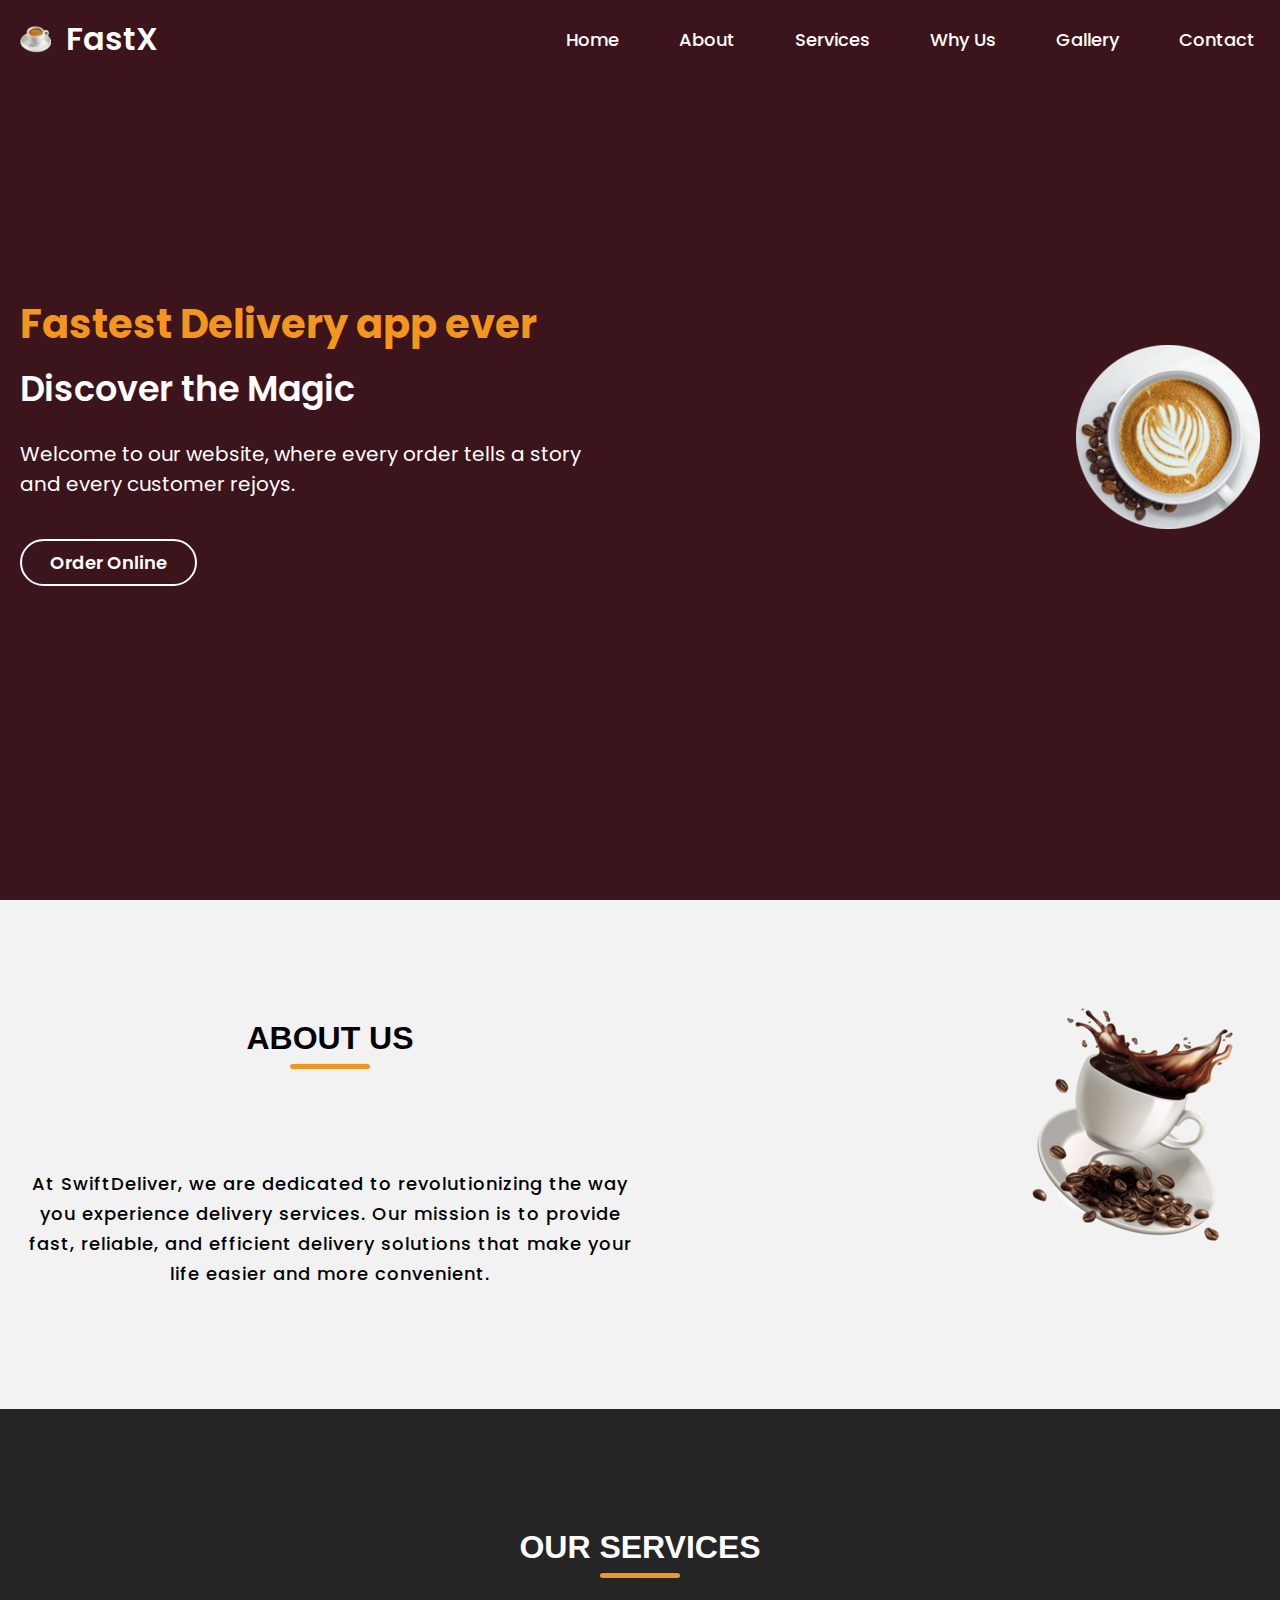
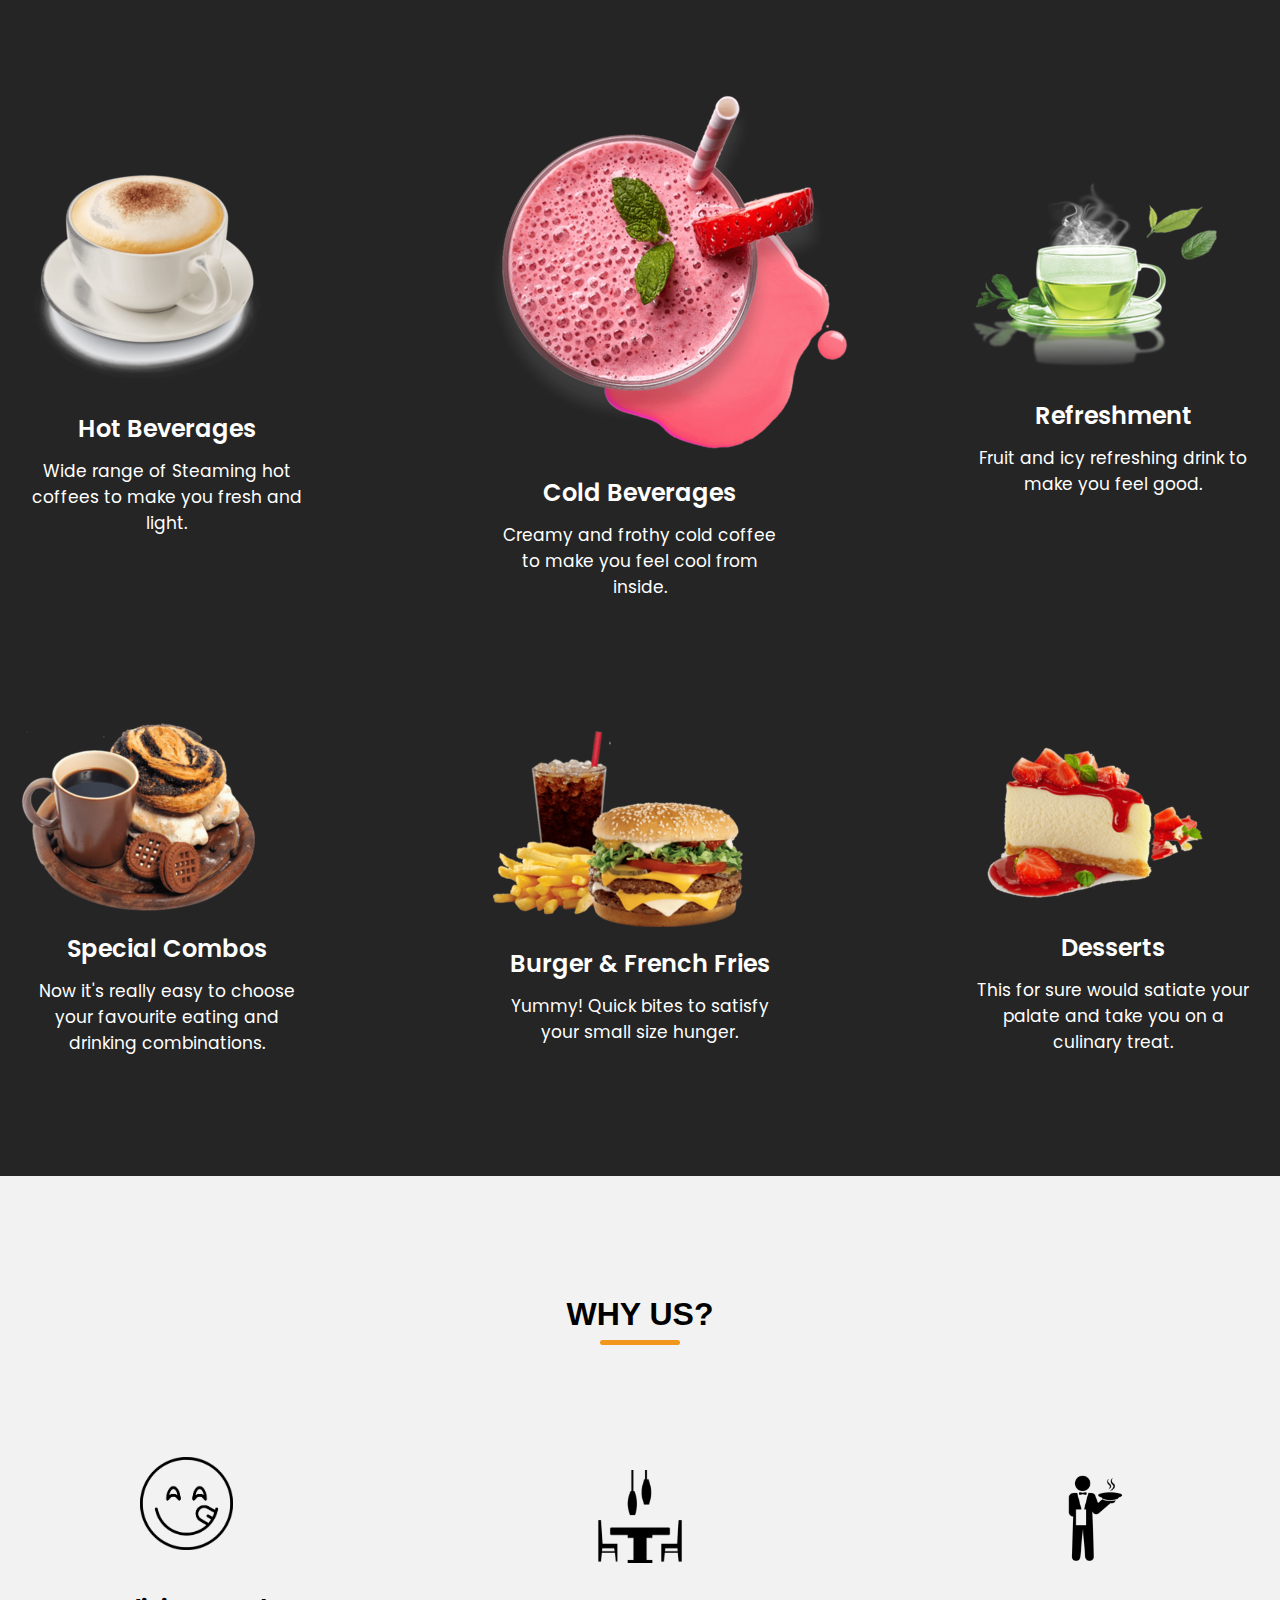
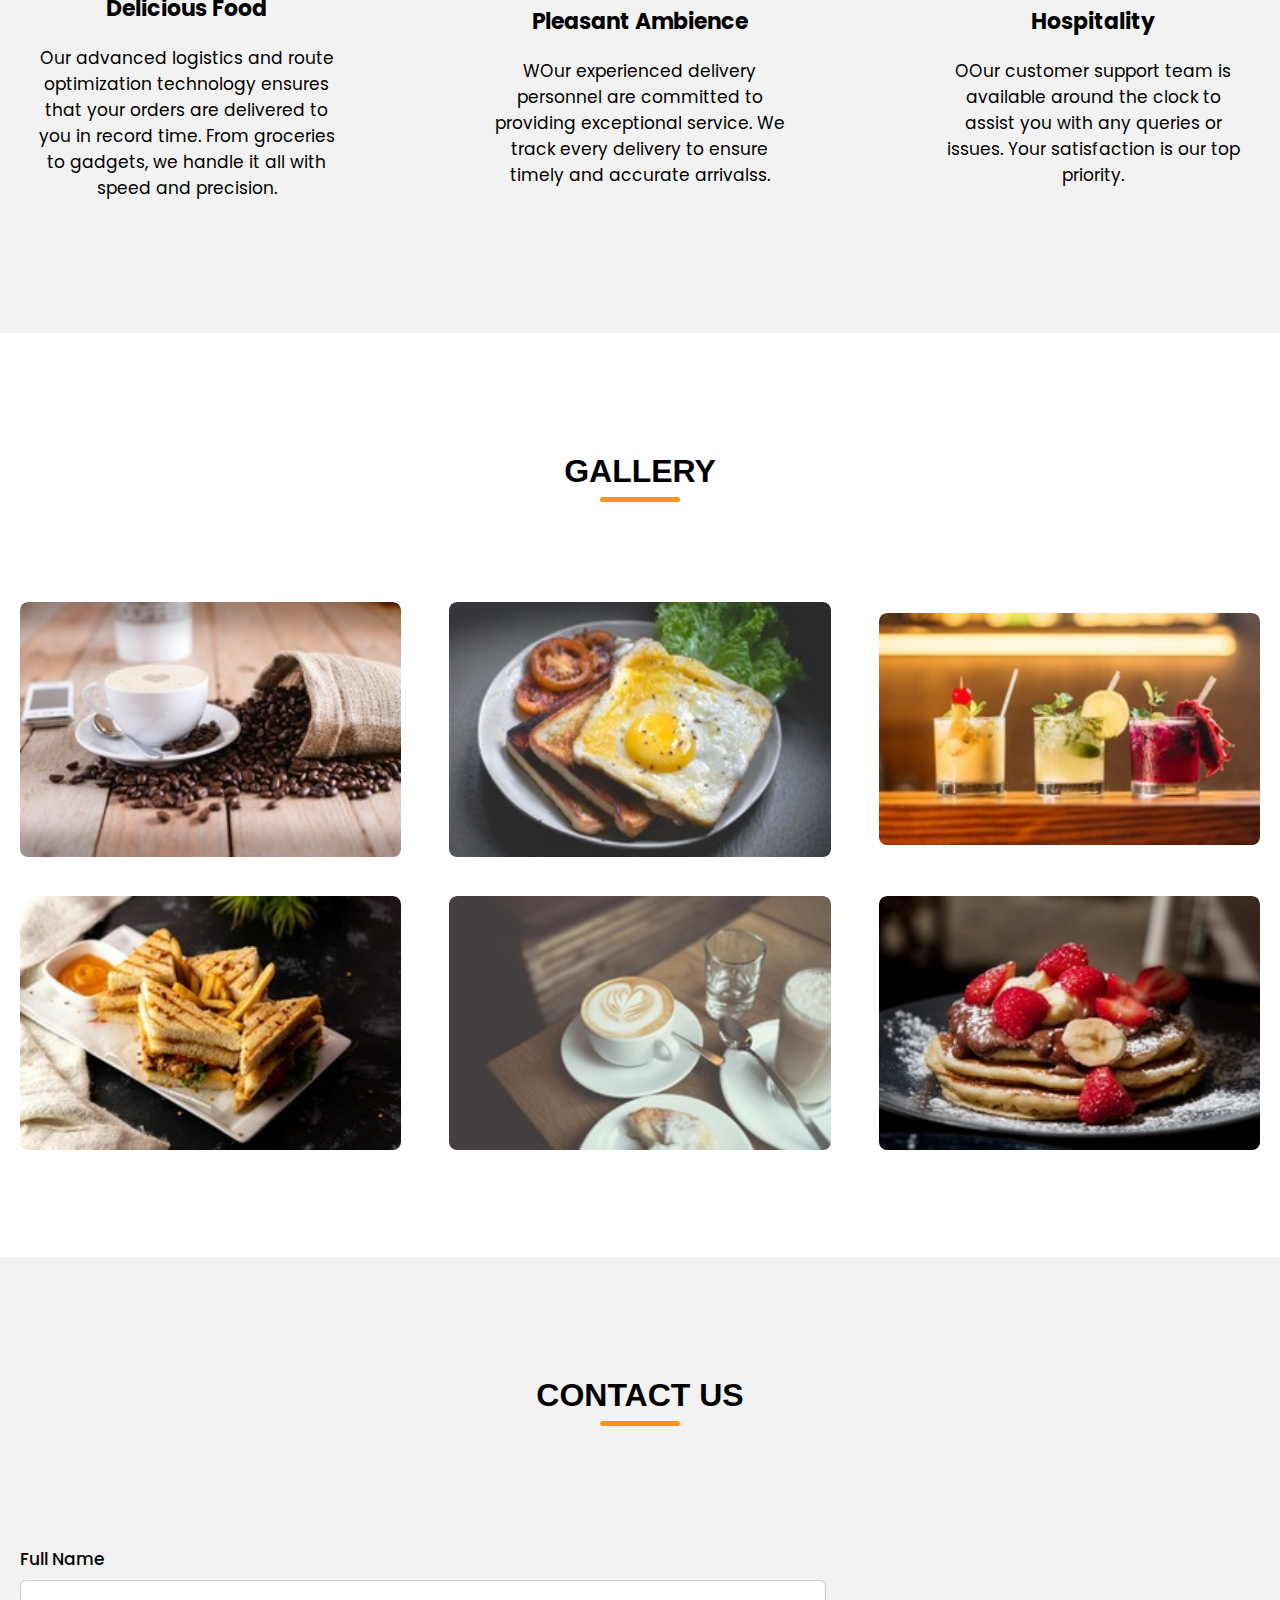
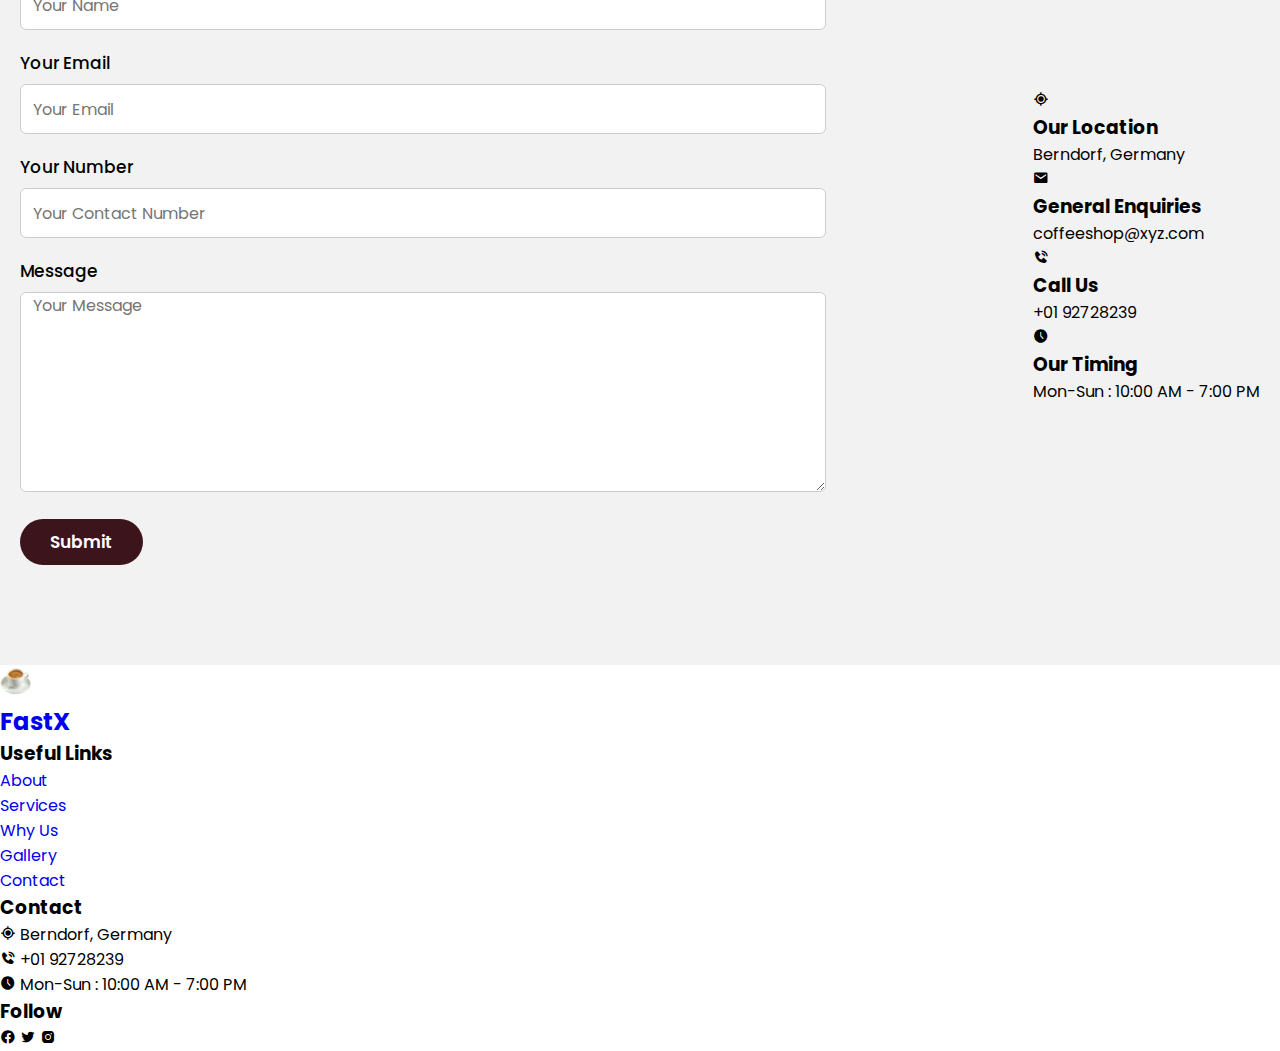
<file: index.html>
<!DOCTYPE html>
<html lang="en">
<head>
    <meta charset="UTF-8" />
    <meta name="viewport" content="width=device-width, initial-scale=1.0" />
    <title>Website HTML and CSS</title>
    <!-- CSS Link -->
    <link rel="stylesheet" href="style.css" />
    <!-- Box Icon Link for Icons -->
    <link href="https://unpkg.com/boxicons@2.1.4/css/boxicons.min.css" rel="stylesheet" />
</head>
<body>
    <!-- Header & Navbar Section -->
    <header>
        <nav>
            <div class="nav_logo">
                <a href="#">
                    <img src="coffee_logo.png" alt="Coffee Logo" />
                    <h2>FastX</h2>
                </a>
            </div>

            <input type="checkbox" id="click" />
            <label for="click">
                <i class="menu_btn bx bx-menu"></i>
                <i class="close_btn bx bx-x"></i>
            </label>

            <ul>
                <li><a href="#">Home</a></li>
                <li><a href="#about">About</a></li>
                <li><a href="#service">Services</a></li>
                <li><a href="#why">Why Us</a></li>
                <li><a href="#gallery">Gallery</a></li>
                <li><a href="#contact">Contact</a></li>
            </ul>
        </nav>
    </header>

   <!-- Hero Section -->
<section class="hero_section">
    <div class="section_container">
        <div class="hero_container">
            <div class="text_section">
                <h2>Fastest Delivery app ever</h2>
                <h3>Discover the Magic </h3>
                <p>Welcome to our website, where every order tells a story and every customer rejoys.</p>
                <div class="hero_section_button">
                    <a href="order_online.html" class="button">Order Online</a> <!-- Updated to use anchor tag -->
                </div>
            </div>
            <div class="image_section">
                <img src="cofffee_image.png" alt="Coffee" />
            </div>
        </div>
    </div>
</section>


    <!-- About Us Section -->
    <section class="about_us" id="about">
        <div class="section_container">
            <div class="about_container">
                <div class="text_section">
                    <h2 class="section_title">About Us</h2>
                    <p>At SwiftDeliver, we are dedicated to revolutionizing the way you experience delivery services. Our mission is to provide fast, reliable, and efficient delivery solutions that make your life easier and more convenient.</p>
                </div>
                <div class="image_section">
                    <img src="about_coffee.png" alt="coffee" />
                </div>
            </div>
        </div>
    </section>

    <!-- Services Section -->
    <section class="services" id="service">
        <h2 class="section_title">Our Services</h2>
        <div class="section_container">
            <div class="service_container">
                <div class="services_items">
                    <img src="hot_beverages.png" alt="Hot Beverages" />
                    <div class="services_text">
                        <h3>Hot Beverages</h3>
                        <p>Wide range of Steaming hot coffees to make you fresh and light.</p>
                    </div>
                </div>
                <div class="services_items">
                    <img src="cold_beverages.png" alt="Cold Beverages" />
                    <div class="services_text">
                        <h3>Cold Beverages</h3>
                        <p>Creamy and frothy cold coffee to make you feel cool from inside.</p>
                    </div>
                </div>
                <div class="services_items">
                    <img src="refreshment.png" alt="Refreshment" />
                    <div class="services_text">
                        <h3>Refreshment</h3>
                        <p>Fruit and icy refreshing drink to make you feel good.</p>
                    </div>
                </div>
                <div class="services_items">
                    <img src="special_combos.png" alt="Special Combos" />
                    <div class="services_text">
                        <h3>Special Combos</h3>
                        <p>Now it's really easy to choose your favourite eating and drinking combinations.</p>
                    </div>
                </div>
                <div class="services_items">
                    <img src="burger_frenchFries.png" alt="Burger & French Fries" />
                    <div class="services_text">
                        <h3>Burger & French Fries</h3>
                        <p>Yummy! Quick bites to satisfy your small size hunger.</p>
                    </div>
                </div>
                <div class="services_items">
                    <img src="dessert.png" alt="Desserts" />
                    <div class="services_text">
                        <h3>Desserts</h3>
                        <p>This for sure would satiate your palate and take you on a culinary treat.</p>
                    </div>
                </div>
            </div>
        </div>
    </section>

    <!-- Why Us Section -->
    <section class="why_us" id="why">
        <h2 class="section_title">Why Us?</h2>
        <div class="section_container">
            <div class="why_container">
                <div class="why_items">
                    <img src="delicious.png" alt="Delicious" />
                    <div class="why_us_text">
                        <h3>Delicious Food</h3>
                        <p>Our advanced logistics and route optimization technology ensures that your orders are delivered to you in record time. From groceries to gadgets, we handle it all with speed and precision.</p>
                    </div>
                </div>
                <div class="why_items">
                    <img src="pleasant.png" alt="Pleasant" />
                    <div class="why_us_text">
                        <h3>Pleasant Ambience</h3>
                        <p>WOur experienced delivery personnel are committed to providing exceptional service. We track every delivery to ensure timely and accurate arrivalss.</p>
                    </div>
                </div>
                <div class="why_items">
                    <img src="hospitality.png" alt="Hospitality" />
                    <div class="why_us_text">
                        <h3>Hospitality</h3>
                        <p>OOur customer support team is available around the clock to assist you with any queries or issues. Your satisfaction is our top priority.</p>
                    </div>
                </div>
            </div>
        </div>
    </section>

    <!-- Gallery Section -->
    <section class="gallery" id="gallery">
        <h2 class="section_title">Gallery</h2>
        <div class="section_container">
            <div class="gallery_container">
                <div class="gallery_items">
                    <img src="gallery_1.jpg" alt="Gallery Image" />
                </div>
                <div class="gallery_items">
                    <img src="gallery_2.jpg" alt="Gallery Image" />
                </div>
                <div class="gallery_items">
                    <img src="gallery_3.jpg" alt="Gallery Image" />
                </div>
                <div class="gallery_items">
                    <img src="gallery_4.jpg" alt="Gallery Image" />
                </div>
                <div class="gallery_items">
                    <img src="gallery_5.jpg" alt="Gallery Image" />
                </div>
                <div class="gallery_items">
                    <img src="gallery_6.jpg" alt="Gallery Image" />
                </div>
            </div>
        </div>
    </section>

    <!-- Contact Section -->
    <section class="contact" id="contact">
        <h2 class="section_title">Contact Us</h2>
        <div class="section_container">
            <div class="contact_container">
                <div class="contact_form">
                    <form action="https://formspree.io/f/xwpevljo" method="POST">
                        <div class="field">
                            <label for="name">Full Name</label>
                            <input type="text" id="name" name="name" placeholder="Your Name" required />
                        </div>
                        <div class="field">
                            <label for="email">Your Email</label>
                            <input type="email" id="email" name="email" placeholder="Your Email" required />
                        </div>
                        <div class="field">
                            <label for="number">Your Number</label>
                            <input type="tel" id="number" name="number" placeholder="Your Contact Number" required />
                        </div>
                        <div class="field">
                            <label for="message">Message</label>
                            <textarea id="message" name="message" placeholder="Your Message" required></textarea>
                        </div>
                        <button class="button" type="submit">Submit</button>
                    </form>
                </div>

                <div class="contact_text">
                    <div class="contact_items">
                        <i class="bx bx-current-location"></i>
                        <div class="contact_details">
                            <h3>Our Location</h3>
                            <p>Berndorf, Germany</p>
                        </div>
                    </div>
                    <div class="contact_items">
                        <i class="bx bxs-envelope"></i>
                        <div class="contact_details">
                            <h3>General Enquiries</h3>
                            <p>coffeeshop@xyz.com</p>
                        </div>
                    </div>
                    <div class="contact_items">
                        <i class="bx bxs-phone-call"></i>
                        <div class="contact_details">
                            <h3>Call Us</h3>
                            <p>+01 92728239</p>
                        </div>
                    </div>
                    <div class="contact_items">
                        <i class="bx bxs-time-five"></i>
                        <div class="contact_details">
                            <h3>Our Timing</h3>
                            <p>Mon-Sun : 10:00 AM - 7:00 PM</p>
                        </div>
                    </div>
                </div>
            </div>
        </div>
    </section>

    <!-- Footer Section -->
    <footer>
        <div class="section_container">
            <div class="footer_section">
                <div class="footer_logo">
                    <a href="index.html">
                        <img src="coffee_logo.png" alt="Coffee Logo" />
                        <h2>FastX</h2>
                    </a>
                </div>
                <div class="useful_links">
                    <h3>Useful Links</h3>
                    <ul>
                        <li><a href="#about">About</a></li>
                        <li><a href="#service">Services</a></li>
                        <li><a href="#why">Why Us</a></li>
                        <li><a href="#gallery">Gallery</a></li>
                        <li><a href="#contact">Contact</a></li>
                    </ul>
                </div>
                <div class="contact_us">
                    <h3>Contact</h3>
                    <ul>
                        <li>
                            <i class="bx bx-current-location"></i>
                            <span>Berndorf, Germany</span>
                        </li>
                        <li>
                            <i class="bx bxs-phone-call"></i> <span>+01 92728239</span>
                        </li>
                        <li>
                            <i class="bx bxs-time-five"></i>
                            <span>Mon-Sun : 10:00 AM - 7:00 PM</span>
                        </li>
                    </ul>
                </div>
                <div class="follow_us">
                    <h3>Follow</h3>
                    <i class="bx bxl-facebook-circle"></i>
                    <i class="bx bxl-twitter"></i>
                    <i class="bx bxl-instagram-alt"></i>
                </div>
            </div>
        </div>
    </footer>
</body>
</html>
</file>
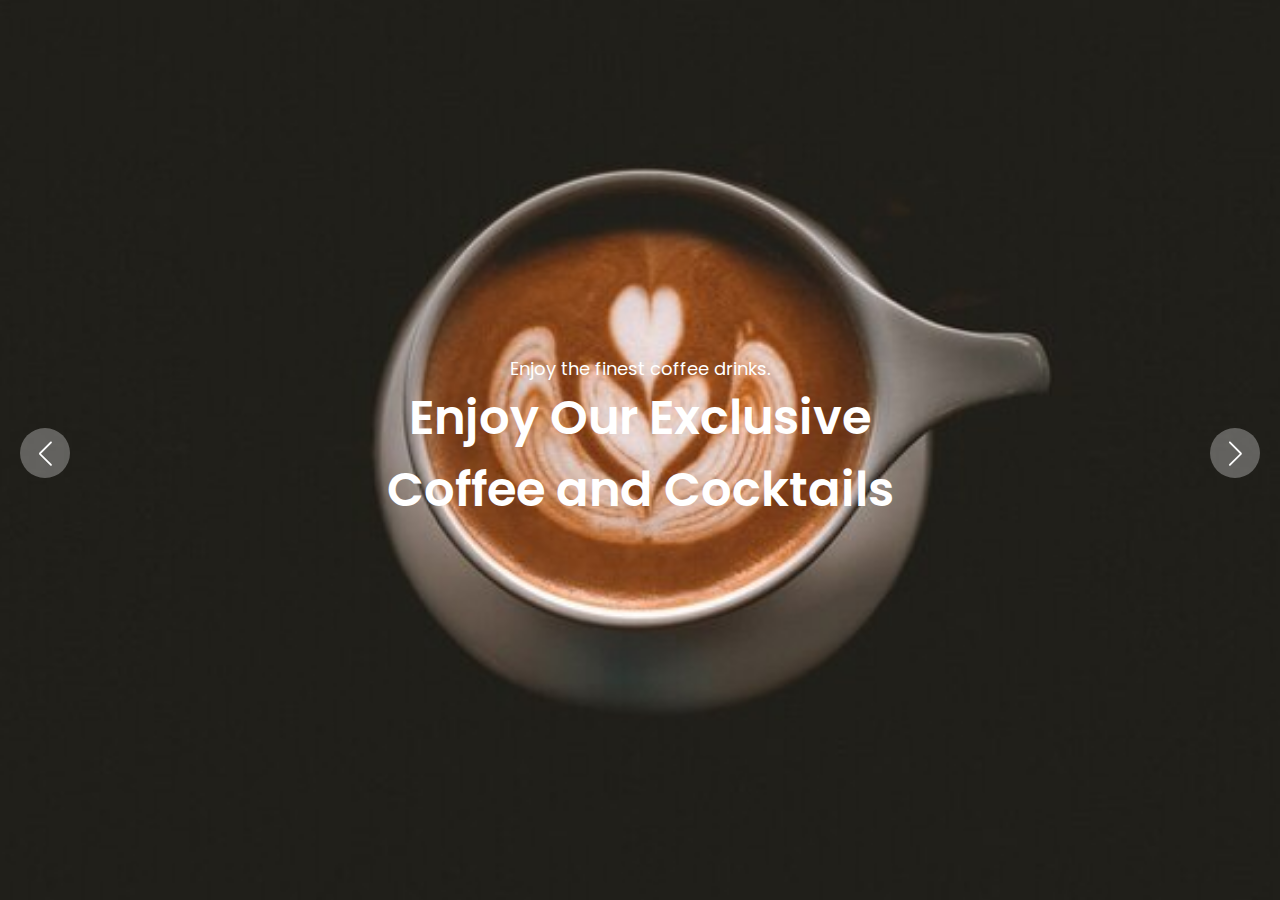
<file: order_online.html>
<!DOCTYPE html>
<html lang="en">
  <head>
    <meta charset="UTF-8" />
    <meta http-equiv="X-UA-Compatible" content="IE=edge" />
    <meta name="viewport" content="width=device-width, initial-scale=1.0" />
    <title>Website Image Slider</title>

    <!-- Link Swiper's CSS -->
    <link
      rel="stylesheet"
      href="https://cdn.jsdelivr.net/npm/swiper@11/swiper-bundle.min.css"
    />

    <!-- CSS -->
    <link rel="stylesheet" href="style 2.css" />
  </head>
  <body>
    <section class="main swiper mySwiper">
      <div class="wrapper swiper-wrapper">
        <div class="slide swiper-slide">
          <img src="img1.png" alt="" class="image" />
          <div class="image-data">
            <span class="text">Enjoy the finest coffee drinks.</span>
            <h2>
              Enjoy Our Exclusive <br />
              Coffee and Cocktails
            </h2>
          </div>
        </div>
        <div class="slide swiper-slide">
          <img src="img2.png" alt="" class="image" />
          <div class="image-data">
            <span class="text">We really like what we do.</span>
            <h2>
              Coffee Beans with a <br />
              Perfect Aroma
            </h2>
          </div>
        </div>
        <div class="slide swiper-slide">
          <img src="img3.png" alt="" class="image" />
          <div class="image-data">
            <span class="text">Making Our coffee with love.</span>
            <h2>
              Alluring and Fragrant <br />
              Coffee Aroma
            </h2>
            
          </div>
        </div>
      </div>

      <div class="swiper-button-next nav-btn"></div>
      <div class="swiper-button-prev nav-btn"></div>
      <div class="swiper-pagination"></div>
    </section>

    <!-- Razorpay Payment Button Form -->
    <form id="razorpay-form" action="https://checkout.razorpay.com/v1/payment-button.js" method="POST">
      <script src="https://checkout.razorpay.com/v1/payment-button.js" data-payment_button_id="pl_Obmb6lycSoMwFF" async></script>
    </form>

    <!-- Swiper JS -->
    <script src="https://cdn.jsdelivr.net/npm/swiper@11/swiper-bundle.min.js"></script>

    <!-- Initialize Swiper -->
    <script>
      var swiper = new Swiper(".mySwiper", {
        slidesPerView: 1,
        loop: true,
        pagination: {
          el: ".swiper-pagination",
          clickable: true,
        },
        navigation: {
          nextEl: ".swiper-button-next",
          prevEl: ".swiper-button-prev",
        },
      });

      // Function to trigger Razorpay payment
      document.getElementById('buy-now').addEventListener('click', function (event) {
        document.querySelector('form#razorpay-form').querySelector('script').click(); // Trigger the payment
      });
    </script>
  </body>
</html>
</file>
<file: style.css>
/* Importing Google font - Poppins */
@import url("https://fonts.googleapis.com/css2?family=Poppins:wght@400;500;600;700&display=swap");

* {
    margin: 0;
    padding: 0;
    box-sizing: border-box;
    font-family: "Poppins", sans-serif;
}

/* Defining Custom Variables */
:root {
    /* Colors */
    --primary-color: #3b141c;
    --secondary-color: #f3961c;
    --dark-color: #252525;
    --white-color: #fff;
    --light-gray-color: #f2f2f2;

    /* Site Max-Width */
    --site-max-width: 1300px;
}

html {
    scroll-behavior: smooth;
}

body {
    background-color: var(--white-color);
}

/* Setting for the whole website */
a {
    text-decoration: none;
}

ul {
    list-style: none;
}

.section_container {
    margin: 0 auto;
    max-width: var(--site-max-width);
}

.section_title {
    text-align: center;
    padding: 60px 0 100px;
    font-size: 32px;
    font-family: "Righteous", sans-serif;
    text-transform: uppercase;
}

.section_title::after {
    content: '';
    width: 80px;
    background: var(--secondary-color);
    height: 5px;
    display: block;
    margin: 7px auto 0;
    border-radius: 8px;
}

/* Styling for the header section */
header {
    position: fixed;
    top: 0;
    width: 100%;
    z-index: 1;
    background: var(--primary-color);
}

nav {
    display: flex;
    padding: 15px 0 15px 20px;
    justify-content: space-between;
    align-items: center;
    margin: 0 auto;
    max-width: var(--site-max-width);
}

nav .nav_logo a {
    display: flex;
    gap: 15px;
    align-items: center;
}

nav .nav_logo a img {
    max-width: 55px;
}

nav .nav_logo h2 {
    color: var(--white-color);
    font-weight: 600;
    font-size: 32px;
}

nav ul {
    display: flex;
    gap: 10px;
}

nav ul li a {
    display: block;
    padding: 10px 25px;
    font-size: 18px;
    font-weight: 500;
    color: var(--white-color);
    border-radius: 30px;
    transition: all 0.2s ease;
}

nav ul li a:hover {
    color: var(--primary-color);
    background-color: var(--secondary-color);
}

nav label {
    font-size: 32px;
    color: var(--white-color);
    cursor: pointer;
}

label .menu_btn,
label .close_btn {
    display: none;
}

#click {
    display: none;
}

/* Hero Section */
.hero_section {
    min-height: 100vh;
    background: var(--primary-color);
}

.hero_container {
    display: flex;
    gap: 20px;
    padding: 20px;
    align-items: center;
    padding-top: 85px;
    min-height: calc(100vh - 85px);
    justify-content: space-between;
}

.hero_container .text_section h2 {
    font-size: 40px;
    color: var(--secondary-color);
}

.hero_container .text_section h3 {
    font-size: 35px;
    font-weight: 600;
    color: var(--white-color);
    margin-top: 8px;
}

.hero_container .text_section p {
    font-size: 20px;
    font-weight: 400;
    color: var(--white-color);
    margin: 24px 0 40px;
    max-width: 70%;
}

.hero_container .hero_section_button {
    display: flex;
    gap: 24px;
}

.hero_container .hero_section_button .button {
    padding: 8px 28px;
    border: 2px solid transparent;
    outline: none;
    cursor: pointer;
    border-radius: 50px;
    background: var(--secondary-color);
    color: var(--primary-color);
    font-size: 18px;
    font-weight: 600;
    transition: all 0.4s ease;
}

.hero_container .hero_section_button .button:last-child {
    color: var(--white-color);
    border-color: var(--white-color);
    background: none;
}

.hero_container .hero_section_button .button:first-child:hover {
    color: var(--white-color);
    background: transparent;
    border-color: var(--white-color);
}

.hero_container .hero_section_button .button:last-child:hover {
    color: var(--primary-color);
    background: var(--secondary-color);
    border-color: var(--secondary-color);
}

.hero_container .image_section {
    max-width: 45%;
}

.hero_container .image_section img {
    width: 100%;
}

/* About Us Section */
.about_us {
    padding: 60px 20px 120px;
    background: var(--light-gray-color);
}

.about_container {
    display: flex;
    justify-content: space-between;
    gap: 20px;
    align-items: center;
}

.about_container .text_section {
    max-width: 50%;
}

.about_container .text_section p {
    font-size: 18px;
    font-weight: 500;
    letter-spacing: 1px;
    line-height: 30px;
    text-align: center;
}

.about_container .image_section {
    max-width: 45%;
}

.about_container .image_section img {
    width: 100%;
}

/* Services Section */
.services {
    background: var(--dark-color);
    color: var(--white-color);
    padding: 60px 20px 120px;
}

.services .service_container {
    display: flex;
    justify-content: space-between;
    gap: 120px;
    align-items: center;
    flex-wrap: wrap;
}

.services_items {
    width: calc(100% / 3 - 120px);
}

.services_items .services_text {
    text-align: center;
}

.services_items .services_text h3 {
    margin: 12px 0;
    font-weight: 600;
    font-size: 24px;
}

.services_items .services_text p {
    font-size: 17px;
}

/* Why Us Section */
.why_us {
    background: var(--light-gray-color);
    padding: 60px 20px 120px;
}

.why_us .why_container {
    display: flex;
    justify-content: space-between;
    gap: 80px;
    align-items: center;
    flex-wrap: wrap;
}

.why_container .why_items {
    width: calc(100% / 3 - 80px);
    padding: 12px;
    display: flex;
    flex-direction: column;
    align-items: center;
    gap: 12px;
}

.why_container .why_items img {
    width: 30%;
    margin-bottom: 10px;
}

.why_items .why_us_text {
    text-align: center;
}

.why_items .why_us_text h3 {
    margin: 20px 0;
    font-size: 22px;
}

.why_items .why_us_text p {
    font-size: 17px;
}

/* Gallery Section */
.gallery {
    background: var(--white-color);
    padding: 60px 20px 100px;
}

.gallery .gallery_container {
    display: flex;
    justify-content: space-between;
    gap: 32px;
    align-items: center;
    flex-wrap: wrap;
}

.gallery_items {
    width: calc(100% / 3 - 32px);
    overflow: hidden;
    border-radius: 8px;
}

.gallery .gallery_items img {
    width: 100%;
    border-radius: 8px;
    transition: transform 0.4s ease;
}

.gallery_items:hover img {
    transform: scale(1.3);
}

/* Contact Section */
.contact {
    background: var(--light-gray-color);
    padding: 60px 20px 100px;
}

.contact_container {
    display: flex;
    gap: 50px;
    align-items: center;
    justify-content: space-between;
}

.contact_form {
    max-width: 65%;
    width: 100%;
}

.contact_form .field {
    margin: 20px 0;
}

.contact_form .field label {
    display: block;
    font-size: 17px;
    font-weight: 500;
    margin-bottom: 8px;
}

.contact_form .field input,
.contact_form textarea {
    width: 100%;
    padding: 0 12px;
    font-size: 16px;
    border-radius: 6px;
    border: 1px solid #ccc;
}

.contact_form input {
    height: 50px;
}

.contact_form textarea {
    height: 200px;
    resize: vertical;
}

.contact_form .button {
    padding: 8px 28px;
    border: 2px solid transparent;
    outline: none;
    cursor: pointer;
    border-radius: 50px;
    background: var(--primary-color);
    color: var(--white-color);
    font-size: 17px;
    font-weight: 600;
    transition: all 0.4s ease
</file>
<file: style 2.css>
/* Google Fonts - Poppins */
@import url("https://fonts.googleapis.com/css2?family=Poppins:wght@300;400;500;600&display=swap");

* {
  margin: 0;
  padding: 0;
  box-sizing: border-box;
  font-family: "Poppins", sans-serif;
}

body {
  margin: 0;
  padding: 0;
  overflow-x: hidden; /* Prevent horizontal scroll */
}

.main {
  height: 100vh;
  width: 100%;
  position: relative;
  overflow: hidden; /* Prevent scrollbars */
}

.wrapper {
  height: 100%;
  width: 100%;
}

.slide {
  height: 100vh; /* Full viewport height */
  width: 100vw; /* Full viewport width */
  position: relative;
}

.slide .image {
  height: 100%;
  width: 100%;
  object-fit: cover;
}

.slide .image-data {
  position: absolute;
  top: 50%;
  left: 50%;
  transform: translate(-50%, -50%);
  text-align: center;
  width: 100%;
  z-index: 100;
  color: #fff;
}

.image-data span.text {
  font-size: 18px;
  font-weight: 400;
  margin-bottom: 10px;
}

.image-data h2 {
  font-size: 48px;
  font-weight: 600;
  margin-bottom: 20px;
}

a.button {
  display: inline-block;
  padding: 12px 24px;
  border-radius: 25px;
  color: #333;
  background: #fff;
  text-decoration: none;
  margin-top: 15px;
  transition: all 0.3s ease;
}

a.button:hover {
  color: #fff;
  background-color: #c87e4f;
}

/* Fixed Button Position */
.button.fixed {
  position: fixed;
  bottom: 20px;
  left: 50%;
  transform: translateX(-50%);
  z-index: 100;
}

/* Swiper navigation button styles */
.nav-btn {
  height: 50px;
  width: 50px;
  border-radius: 50%;
  background: rgba(255, 255, 255, 0.3);
}

.nav-btn:hover {
  background: rgba(255, 255, 255, 0.4);
}

.swiper-button-next {
  right: 20px;
}

.swiper-button-prev {
  left: 20px;
}

.nav-btn::before,
.nav-btn::after {
  font-size: 25px;
  color: #fff;
}

.swiper-pagination-bullet {
  opacity: 1;
  height: 12px;
  width: 12px;
  background-color: #fff;
  visibility: hidden;
}

.swiper-pagination-bullet-active {
  border: 2px solid #fff;
  background-color: #c87e4f;
}

@media screen and (max-width: 768px) {
  .nav-btn {
    visibility: hidden;
  }

  .swiper-pagination-bullet {
    visibility: visible;
  }
}
</file>
